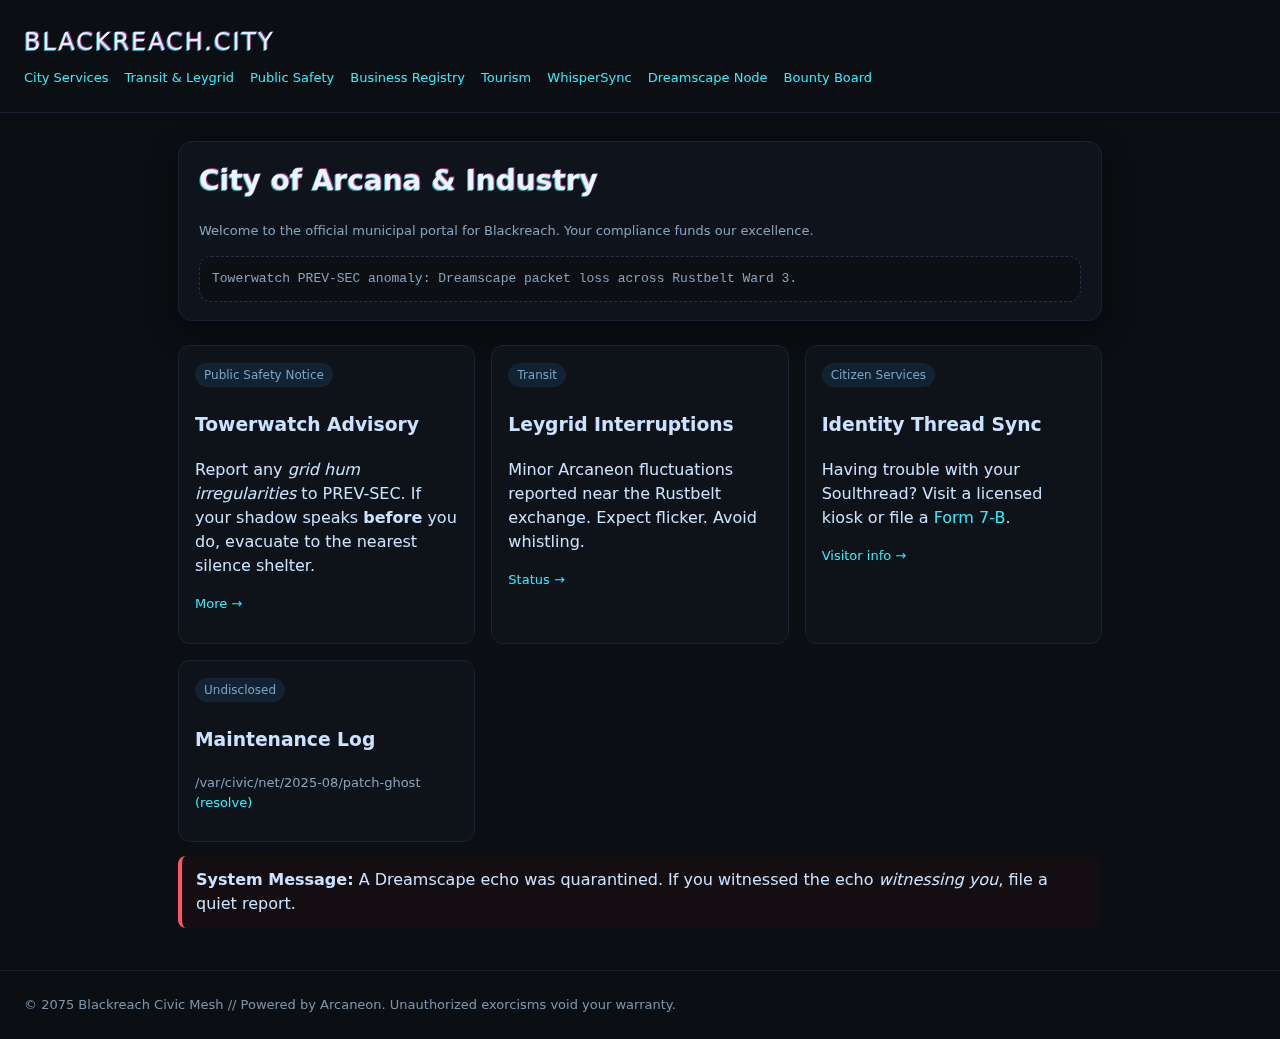
<file: index.html>
<!DOCTYPE html>
<html lang="en">
<head>
  <meta charset="utf-8" />
  <meta name="viewport" content="width=device-width, initial-scale=1" />
  <title>Blackreach City Portal</title>
  <link rel="stylesheet" href="/assets/css/style.css" />
  <script defer src="/assets/js/app.js"></script>
</head>
<body>
<header class="header">
  <div class="brand glitch" data-text="BLACKREACH.CITY">BLACKREACH.CITY</div>
  <nav class="nav small">
    <a href="/">City Services</a>
    <a href="/transit">Transit & Leygrid</a>
    <a href="/public-safety">Public Safety</a>
    <a href="/business">Business Registry</a>
    <a href="/tourism">Tourism</a>
    <a href="/feeds/whispersync/">WhisperSync</a>
    <a href="/dreamscape/">Dreamscape Node</a>
    <a href="/bounties/">Bounty Board</a>
  </nav>
</header>
<main class="main">
  <section class="hero">
    <h1 class="glitch" data-text="City of Arcana & Industry">City of Arcana & Industry</h1>
    <p class="small">Welcome to the official municipal portal for Blackreach. Your compliance funds our excellence.</p>
    <div class="ticker small" id="ticker">Loading civic updates…</div>
  </section>

  <div class="cardgrid">
    <div class="card">
      <div class="badge">Public Safety Notice</div>
      <h3>Towerwatch Advisory</h3>
      <p>Report any <em>grid hum irregularities</em> to PREV-SEC. If your shadow speaks <strong>before</strong> you do, evacuate to the nearest silence shelter.</p>
      <p class="small"><a href="/public-safety">More →</a></p>
    </div>
    <div class="card">
      <div class="badge">Transit</div>
      <h3>Leygrid Interruptions</h3>
      <p>Minor Arcaneon fluctuations reported near the Rustbelt exchange. Expect flicker. Avoid whistling.</p>
      <p class="small"><a href="/transit">Status →</a></p>
    </div>
    <div class="card">
      <div class="badge">Citizen Services</div>
      <h3>Identity Thread Sync</h3>
      <p>Having trouble with your Soulthread? Visit a licensed kiosk or file a <a href="/business">Form 7-B</a>.</p>
      <p class="small"><a href="/tourism">Visitor info →</a></p>
    </div>
    <div class="card">
      <div class="badge">Undisclosed</div>
      <h3>Maintenance Log</h3>
      <p class="small">/var/civic/net/2025-08/patch-ghost <a href="/feeds/whispersync/">(resolve)</a></p>
    </div>
  </div>

  <div class="notice">
    <strong>System Message:</strong> A Dreamscape echo was quarantined. If you witnessed the echo <em>witnessing you</em>, file a quiet report.
  </div>
</main>
<footer class="footer small">
  © 2075 Blackreach Civic Mesh // Powered by Arcaneon. Unauthorized exorcisms void your warranty.
</footer>
</body>
</html>
</file>
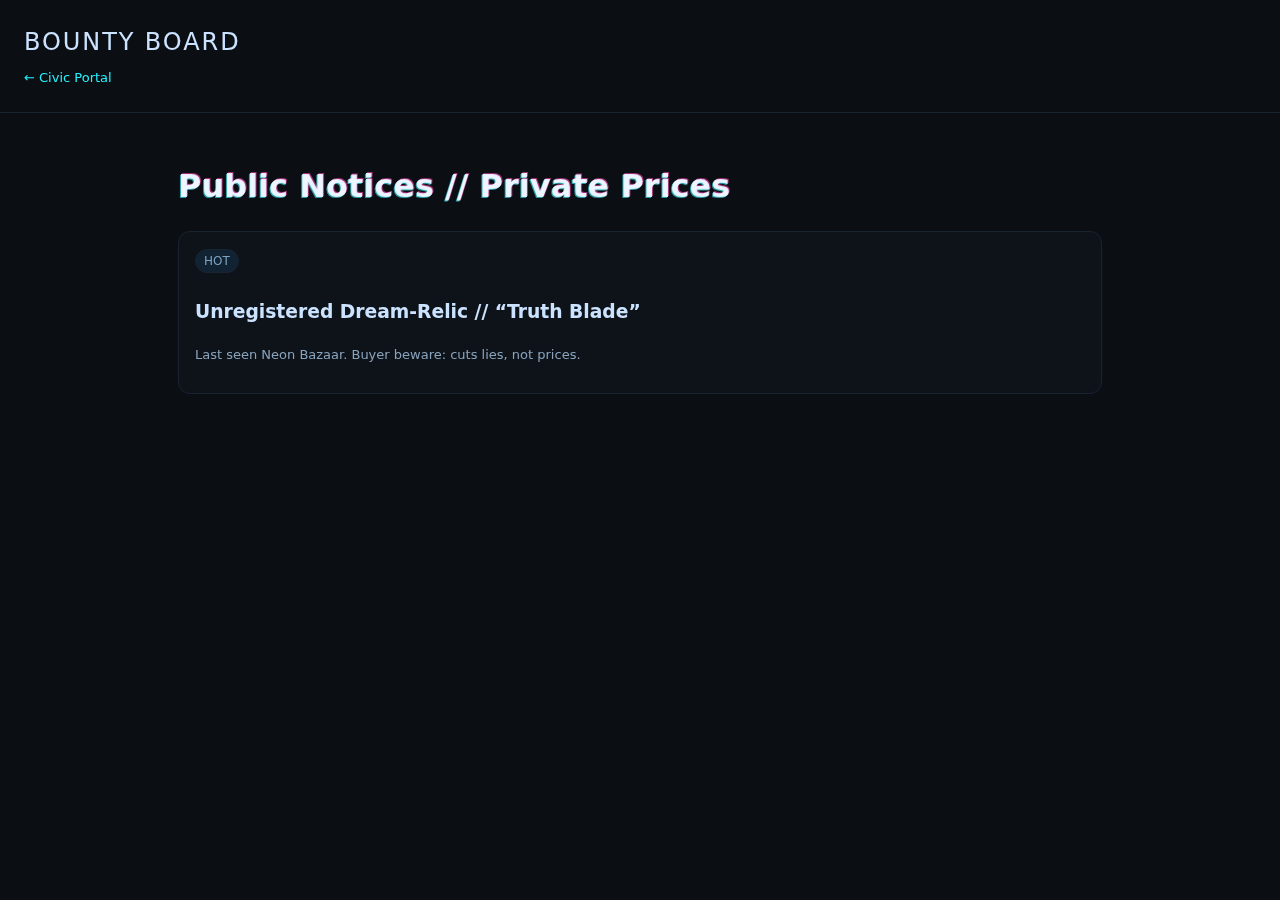
<file: bounties/index.html>
<!DOCTYPE html>
<html lang="en">
<head>
<meta charset="utf-8">
<meta name="viewport" content="width=device-width, initial-scale=1">
<title>Bounty Board</title>
<link rel="stylesheet" href="/assets/css/style.css">
</head>
<body>
<header class="header">
  <div class="brand">BOUNTY BOARD</div>
  <nav class="nav small"><a href="/">← Civic Portal</a></nav>
</header>
<main class="main">
  <h1 class="glitch" data-text="Public Notices // Private Prices">Public Notices // Private Prices</h1>
  <div class="card">
    <div class="badge">HOT</div>
    <h3>Unregistered Dream-Relic // “Truth Blade”</h3>
    <p class="small">Last seen Neon Bazaar. Buyer beware: cuts lies, not prices.</p>
  </div>
</main>
</body>
</html>
</file>
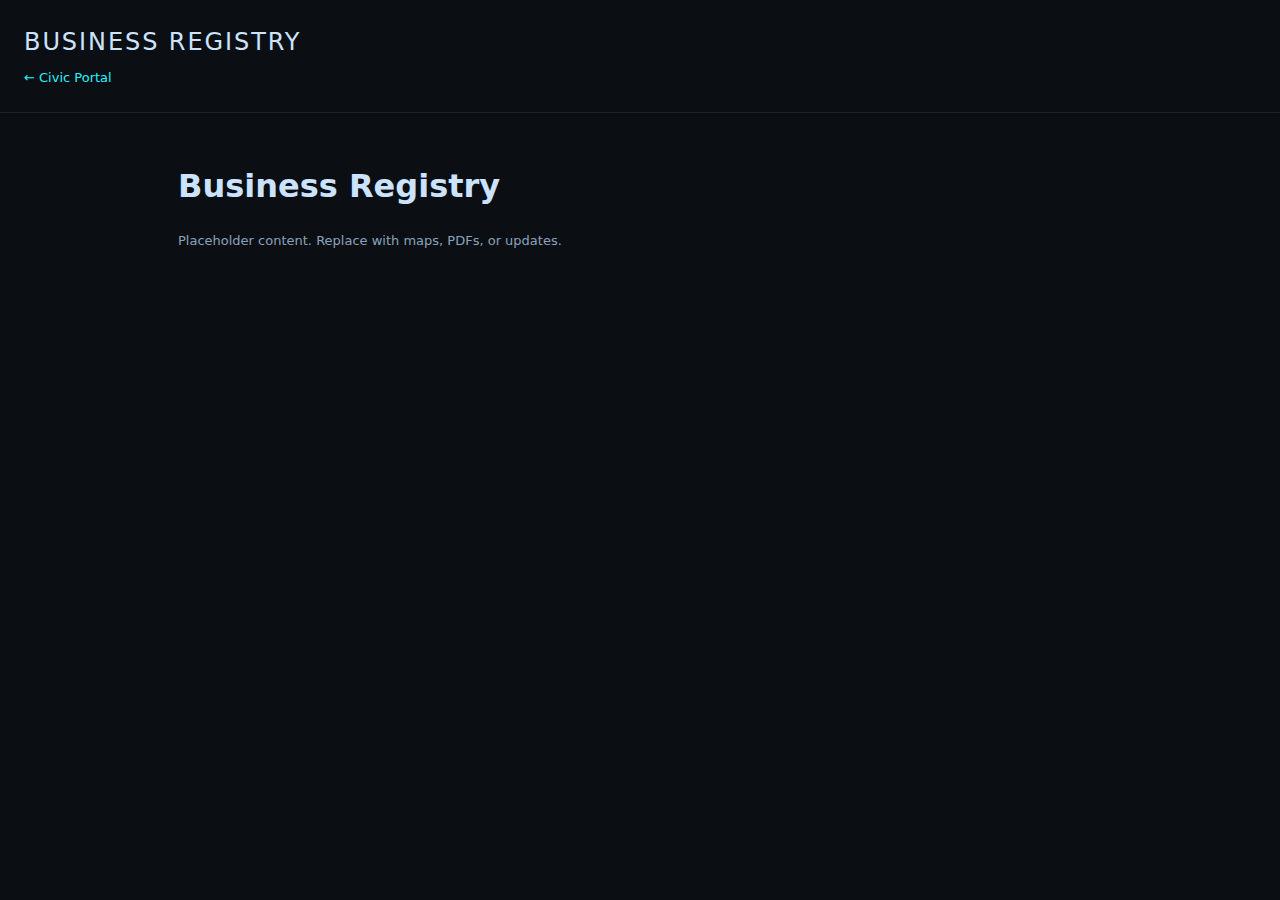
<file: business/index.html>
<!DOCTYPE html>
<html lang="en"><head>
<meta charset="utf-8"><meta name="viewport" content="width=device-width, initial-scale=1">
<title>Business Registry</title>
<link rel="stylesheet" href="/assets/css/style.css">
</head>
<body>
<header class="header">
  <div class="brand">Business Registry</div>
  <nav class="nav small"><a href="/">← Civic Portal</a></nav>
</header>
<main class="main">
  <h1>Business Registry</h1>
  <p class="small">Placeholder content. Replace with maps, PDFs, or updates.</p>
</main>
</body></html>
</file>
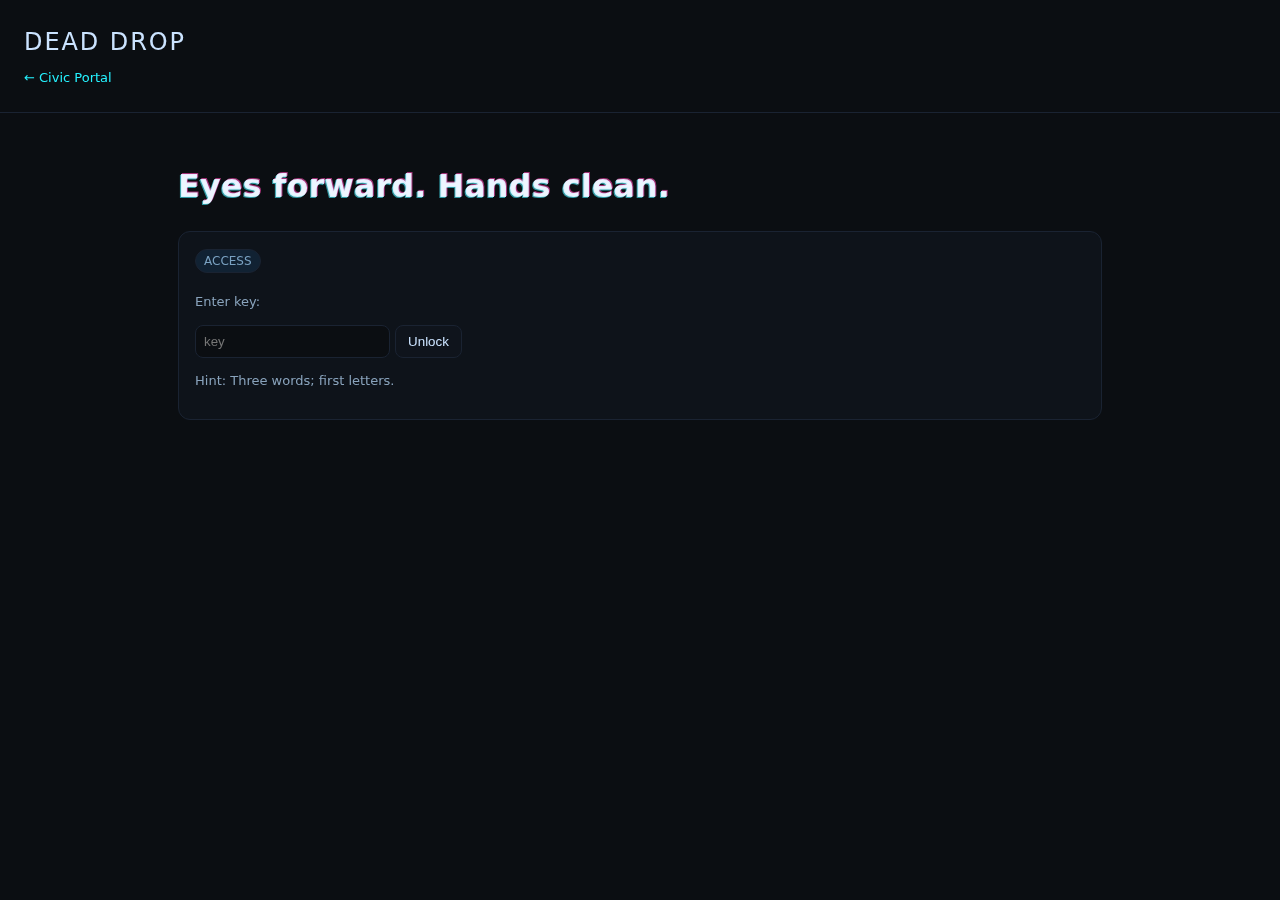
<file: deaddrop/index.html>
<!DOCTYPE html>
<html lang="en">
<head>
<meta charset="utf-8">
<meta name="viewport" content="width=device-width, initial-scale=1">
<title>Dead Drop</title>
<link rel="stylesheet" href="/assets/css/style.css">
<script>
function check(){
  const key = (document.getElementById('k').value||'').trim().toLowerCase().replace(/\s+/g,'');
  if(key==='ddp'){ // Dreams Don't Patch -> D D P -> ddp
    document.getElementById('ok').style.display='block';
    document.getElementById('form').style.display='none';
  } else {
    alert('invalid key');
  }
}
</script>
</head>
<body>
<header class="header">
  <div class="brand">DEAD DROP</div>
  <nav class="nav small"><a href="/">← Civic Portal</a></nav>
</header>
<main class="main">
  <h1 class="glitch" data-text="Eyes forward. Hands clean.">Eyes forward. Hands clean.</h1>
  <div id="form" class="card">
    <div class="badge">ACCESS</div>
    <p class="small">Enter key:</p>
    <input id="k" placeholder="key" style="padding:8px;border-radius:8px;border:1px solid #1a2332;background:#0b0e12;color:#cbe3ff">
    <button onclick="check()" style="padding:8px 12px;border-radius:8px;border:1px solid #1a2332;background:#0f141c;color:#cbe3ff;cursor:pointer">Unlock</button>
    <p class="small">Hint: Three words; first letters.</p>
  </div>
  <div id="ok" class="card" style="display:none">
    <div class="badge">DROP // 1</div>
    <h3>Launch Bonus</h3>
    <p class="small">Award your crew: 1 banked Flashback next session.</p>
    <pre class="small">NPC Contact: Jax Verge (Fixer)
Channel: whispersync@blackreach.city
Note: “You’re on the list now.”</pre>
  </div>
</main>
</body>
</html>
</file>
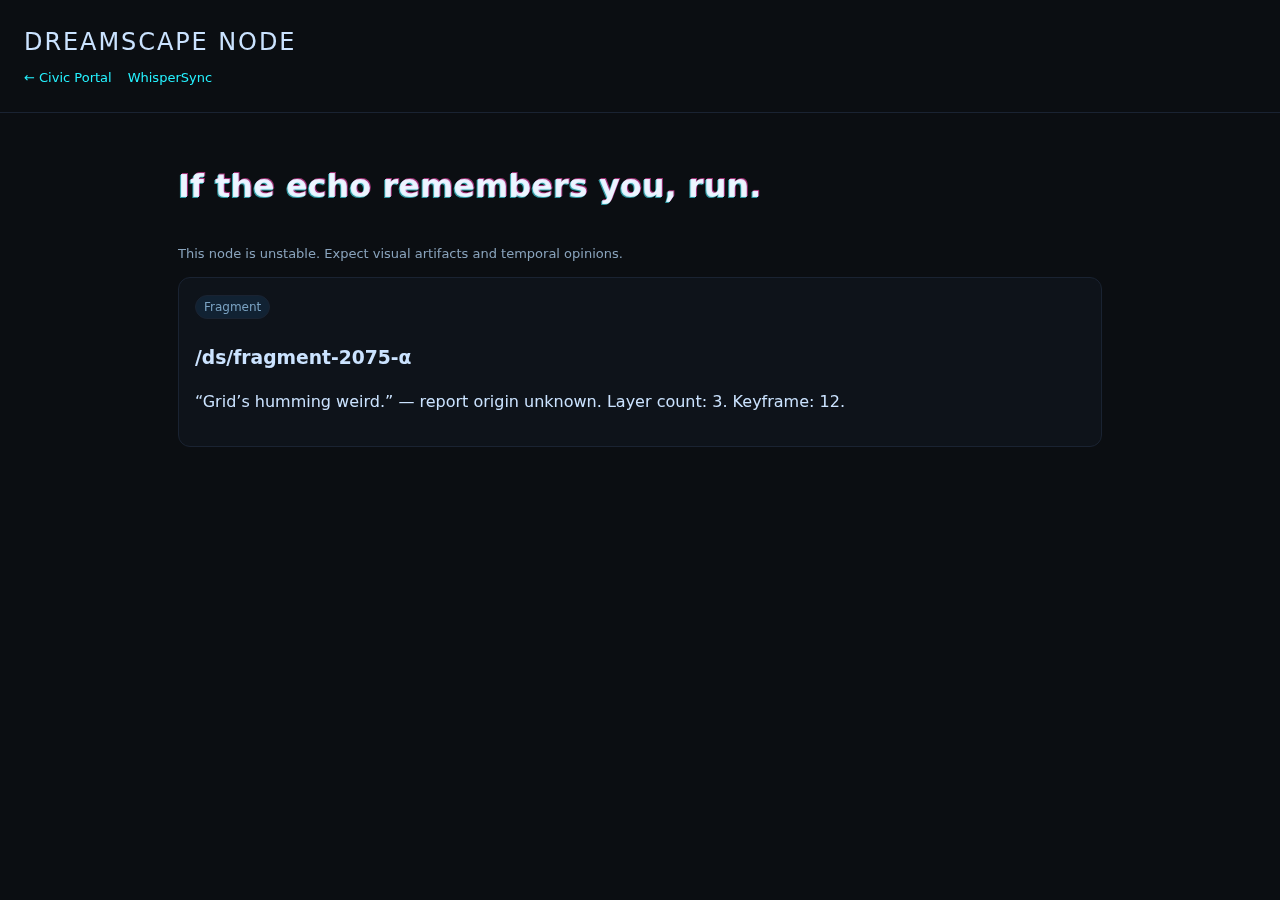
<file: dreamscape/index.html>
<!DOCTYPE html>
<html lang="en">
<head>
<meta charset="utf-8">
<meta name="viewport" content="width=device-width, initial-scale=1">
<title>Dreamscape Node</title>
<link rel="stylesheet" href="/assets/css/style.css">
</head>
<body>
<header class="header">
  <div class="brand">DREAMSCAPE NODE</div>
  <nav class="nav small">
    <a href="/">← Civic Portal</a>
    <a href="/feeds/whispersync/">WhisperSync</a>
  </nav>
</header>
<main class="main">
  <h1 class="glitch" data-text="If the echo remembers you, run.">If the echo remembers you, run.</h1>
  <p class="small">This node is unstable. Expect visual artifacts and temporal opinions.</p>
  <div class="card">
    <div class="badge">Fragment</div>
    <h3>/ds/fragment-2075-α</h3>
    <p>“Grid’s humming weird.” — report origin unknown. Layer count: 3. Keyframe: 12.</p>
  </div>
</main>
</body>
</html>
</file>
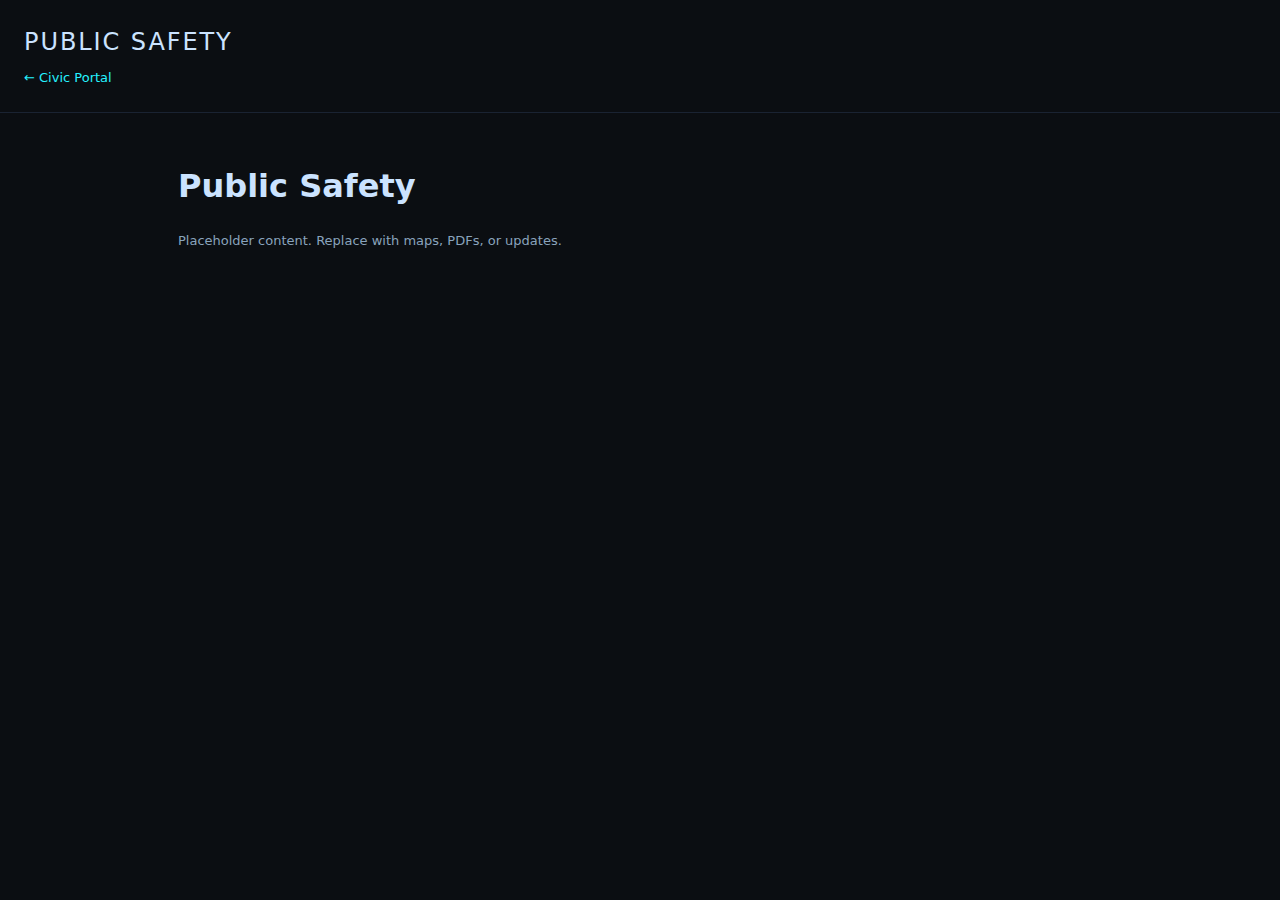
<file: public-safety/index.html>
<!DOCTYPE html>
<html lang="en"><head>
<meta charset="utf-8"><meta name="viewport" content="width=device-width, initial-scale=1">
<title>Public Safety</title>
<link rel="stylesheet" href="/assets/css/style.css">
</head>
<body>
<header class="header">
  <div class="brand">Public Safety</div>
  <nav class="nav small"><a href="/">← Civic Portal</a></nav>
</header>
<main class="main">
  <h1>Public Safety</h1>
  <p class="small">Placeholder content. Replace with maps, PDFs, or updates.</p>
</main>
</body></html>
</file>
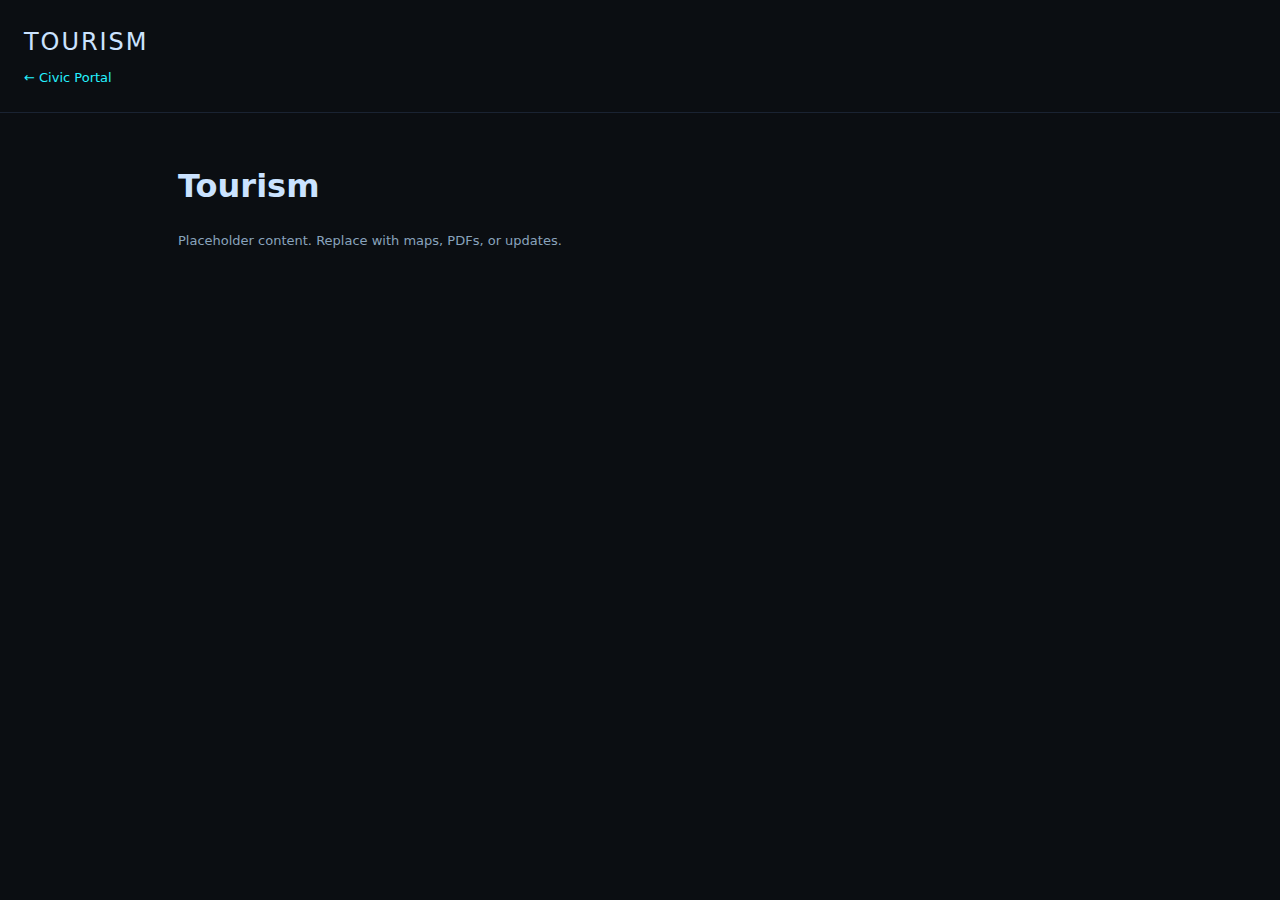
<file: tourism/index.html>
<!DOCTYPE html>
<html lang="en"><head>
<meta charset="utf-8"><meta name="viewport" content="width=device-width, initial-scale=1">
<title>Tourism</title>
<link rel="stylesheet" href="/assets/css/style.css">
</head>
<body>
<header class="header">
  <div class="brand">Tourism</div>
  <nav class="nav small"><a href="/">← Civic Portal</a></nav>
</header>
<main class="main">
  <h1>Tourism</h1>
  <p class="small">Placeholder content. Replace with maps, PDFs, or updates.</p>
</main>
</body></html>
</file>
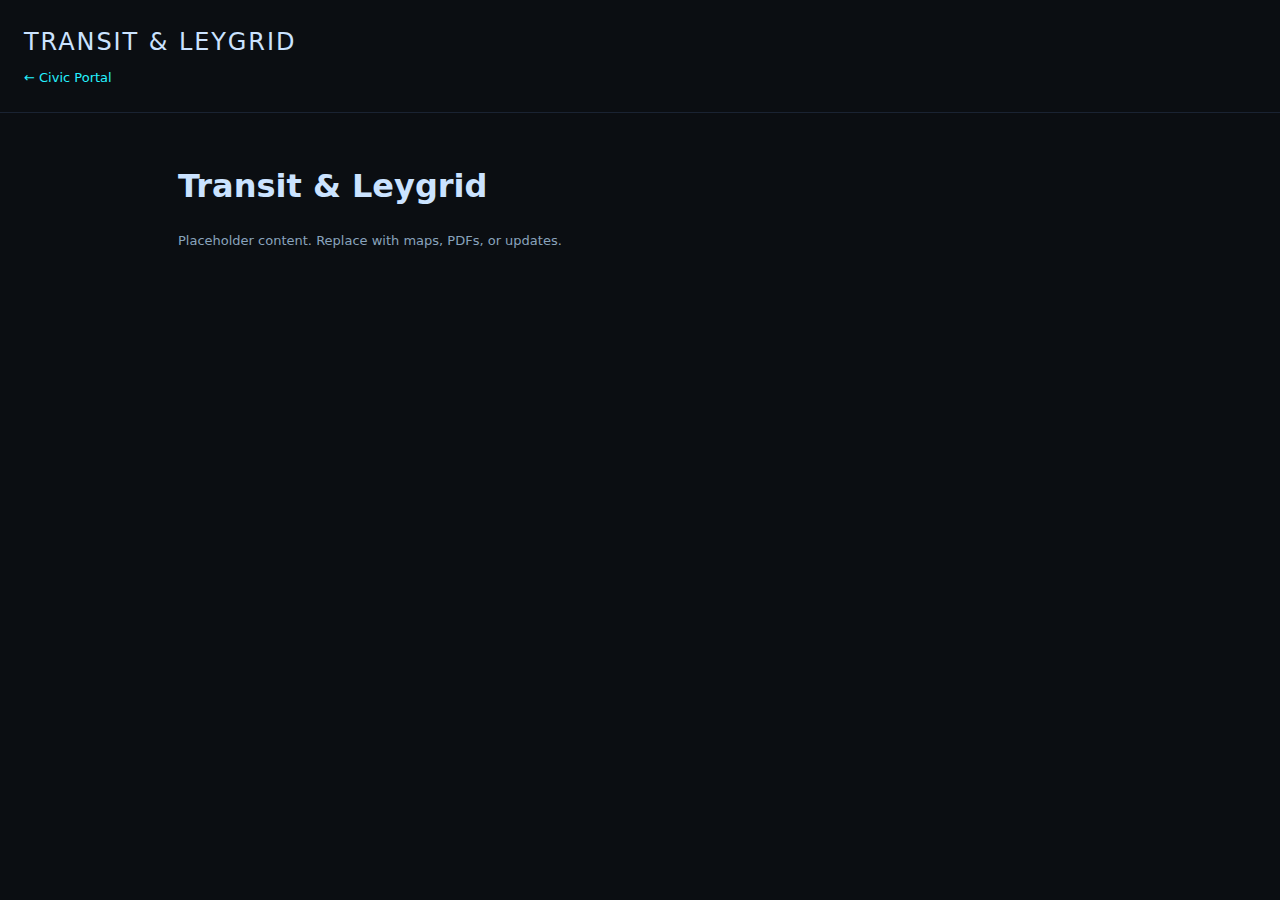
<file: transit/index.html>
<!DOCTYPE html>
<html lang="en"><head>
<meta charset="utf-8"><meta name="viewport" content="width=device-width, initial-scale=1">
<title>Transit & Leygrid</title>
<link rel="stylesheet" href="/assets/css/style.css">
</head>
<body>
<header class="header">
  <div class="brand">Transit & Leygrid</div>
  <nav class="nav small"><a href="/">← Civic Portal</a></nav>
</header>
<main class="main">
  <h1>Transit & Leygrid</h1>
  <p class="small">Placeholder content. Replace with maps, PDFs, or updates.</p>
</main>
</body></html>
</file>
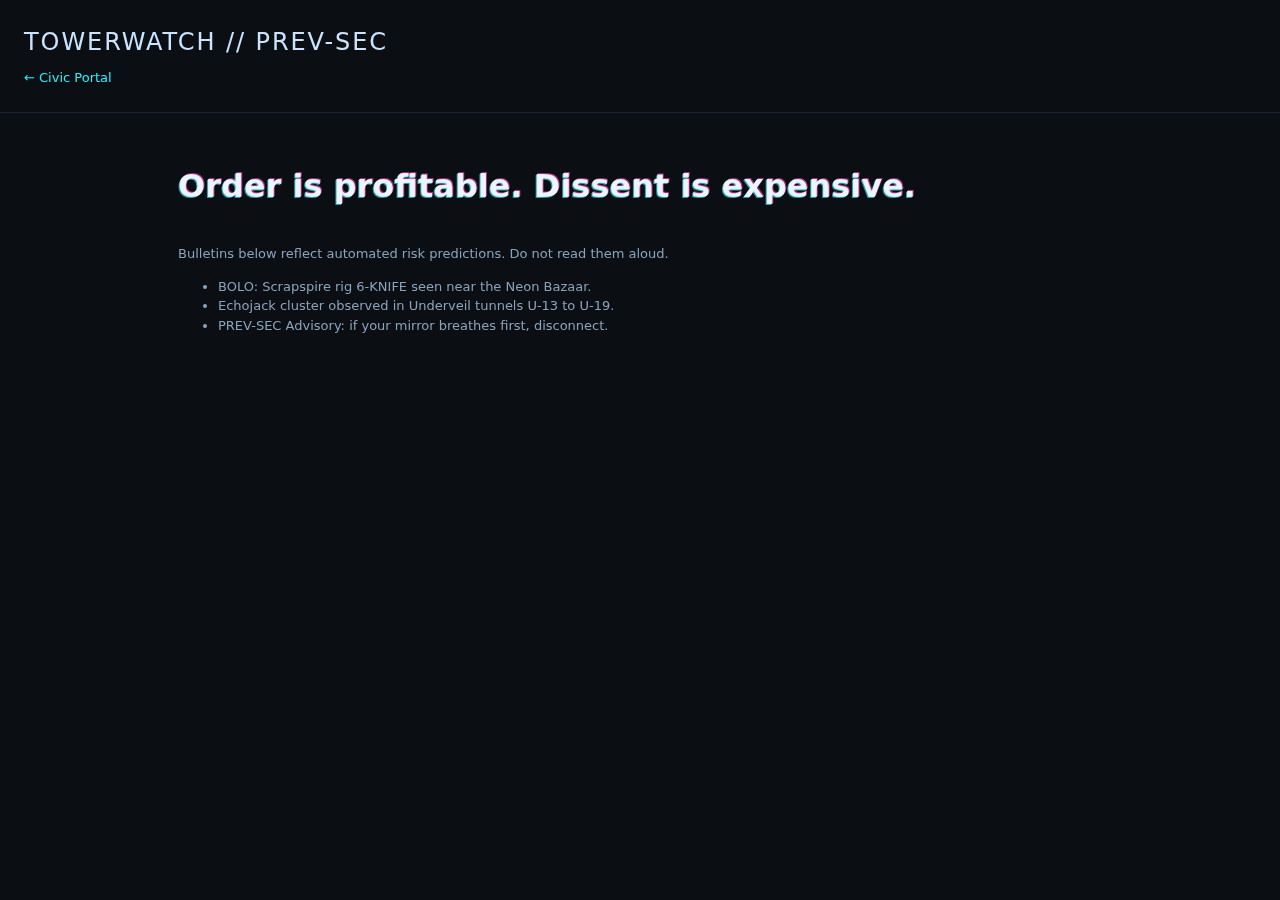
<file: feeds/towerwatch/index.html>
<!DOCTYPE html>
<html lang="en">
<head>
<meta charset="utf-8">
<meta name="viewport" content="width=device-width, initial-scale=1">
<title>Towerwatch // PREV-SEC</title>
<link rel="stylesheet" href="/assets/css/style.css">
</head>
<body>
<header class="header">
  <div class="brand">TOWERWATCH // PREV-SEC</div>
  <nav class="nav small"><a href="/">← Civic Portal</a></nav>
</header>
<main class="main">
  <h1 class="glitch" data-text="Order is profitable. Dissent is expensive.">Order is profitable. Dissent is expensive.</h1>
  <p class="small">Bulletins below reflect automated risk predictions. Do not read them aloud.</p>
  <ul class="small">
    <li>BOLO: Scrapspire rig 6-KNIFE seen near the Neon Bazaar.</li>
    <li>Echojack cluster observed in Underveil tunnels U-13 to U-19.</li>
    <li>PREV-SEC Advisory: if your mirror breathes first, disconnect.</li>
  </ul>
</main>
</body>
</html>
</file>
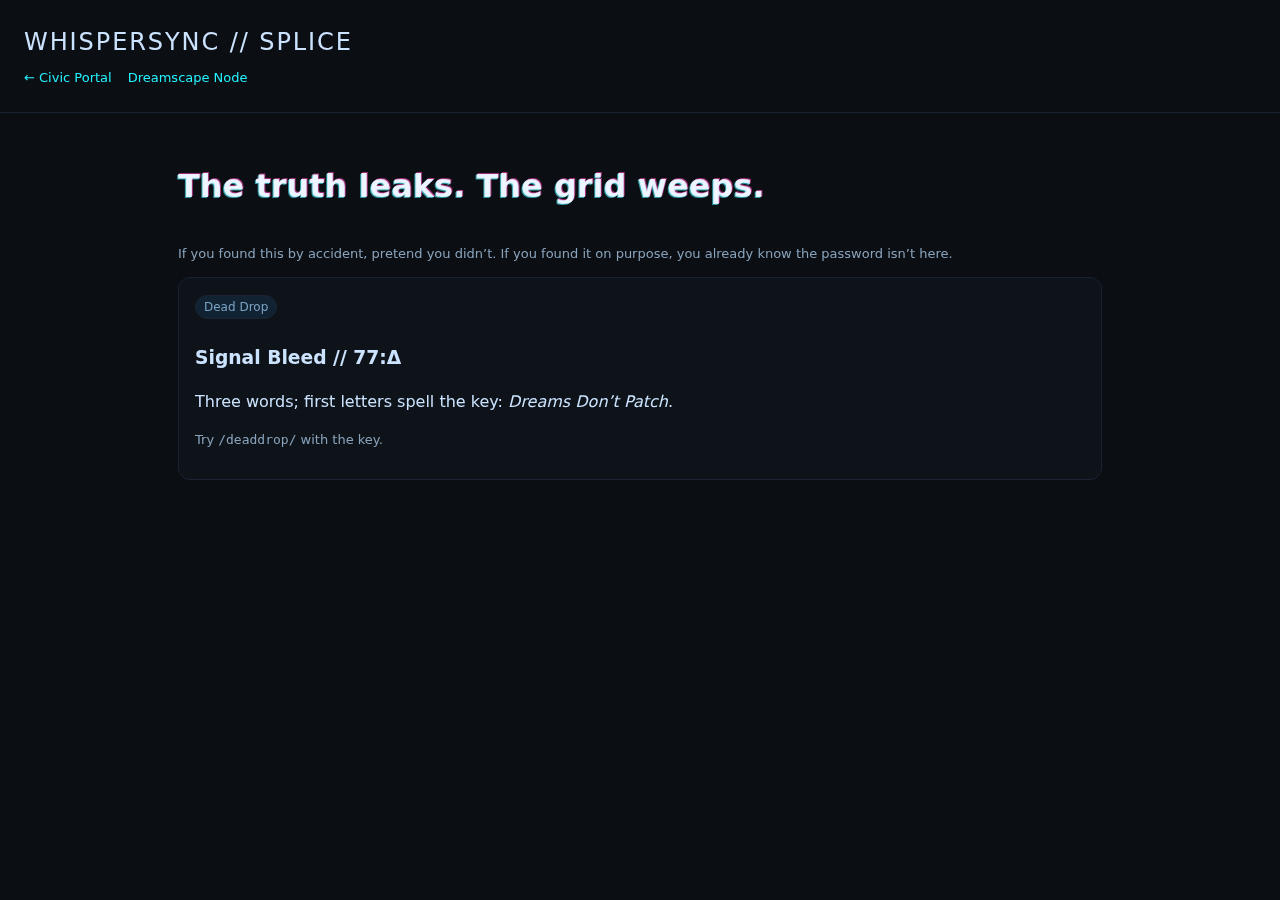
<file: feeds/whispersync/index.html>
<!DOCTYPE html>
<html lang="en">
<head>
  <meta charset="utf-8">
  <meta name="viewport" content="width=device-width, initial-scale=1">
  <title>WhisperSync // leaked</title>
  <link rel="stylesheet" href="/assets/css/style.css">
</head>
<body>
<header class="header">
  <div class="brand">WHISPERSYNC // splice</div>
  <nav class="nav small">
    <a href="/">← Civic Portal</a>
    <a href="/dreamscape/">Dreamscape Node</a>
  </nav>
</header>
<main class="main">
  <h1 class="glitch" data-text="The truth leaks. The grid weeps.">The truth leaks. The grid weeps.</h1>
  <p class="small">If you found this by accident, pretend you didn’t. If you found it on purpose, you already know the password isn’t here.</p>
  <div class="card">
    <div class="badge">Dead Drop</div>
    <h3>Signal Bleed // 77:Δ</h3>
    <p>Three words; first letters spell the key: <em>Dreams Don’t Patch</em>.</p>
    <p class="small">Try <code>/deaddrop/</code> with the key.</p>
  </div>
</main>
</body>
</html>
</file>
<file: assets/css/style.css>
:root { --bg:#0b0e12; --fg:#cbe3ff; --accent:#25f2ff; --warn:#ff5468; --muted:#7aa2c2; }
*{box-sizing:border-box}
html,body{margin:0;padding:0;background:var(--bg);color:var(--fg);font:16px/1.5 ui-sans-serif,system-ui,Segoe UI,Roboto,Ubuntu,"Helvetica Neue",Arial}
a{color:var(--accent);text-decoration:none}
a:hover{text-decoration:underline}
.header{padding:24px;border-bottom:1px solid #1a2332;background:linear-gradient(90deg,#0b0e12,#0b0e12 70%,#0b0e12a0)}
.brand{font-size:24px;letter-spacing:.08em;text-transform:uppercase}
.nav{margin-top:8px;display:flex;gap:16px;flex-wrap:wrap}
.main{max-width:980px;margin:0 auto;padding:28px}
.hero{padding:18px 20px;border:1px solid #1a2332;border-radius:14px;background:#0f141c;box-shadow:0 10px 30px #00000066}
.hero h1{margin:0 0 6px 0;font-size:28px}
.ticker{margin-top:16px;padding:12px;border:1px dashed #263246;background:#0b0e12a6;border-radius:12px;font-family:ui-monospace,Consolas,monospace}
.cardgrid{display:grid;grid-template-columns:repeat(auto-fit,minmax(240px,1fr));gap:16px;margin-top:24px}
.card{padding:16px;border:1px solid #1a2332;border-radius:12px;background:#0e131a}
.badge{display:inline-block;padding:2px 8px;border-radius:999px;background:#112233;border:1px solid #1a2332;color:var(--muted);font-size:12px;margin-bottom:6px}
.footer{padding:24px;border-top:1px solid #1a2332;color:#7aa2c2;font-size:14px;opacity:.9}
.glitch{position:relative;display:inline-block}
.glitch::before,.glitch::after{content:attr(data-text);position:absolute;left:0;top:0;clip-path:inset(0 0 0 0);}
.glitch::before{transform:translate(1px,-1px);color:#ff3cac;opacity:.6;mix-blend-mode:screen}
.glitch::after{transform:translate(-1px,1px);color:#3cf0ff;opacity:.6;mix-blend-mode:screen}
.notice{border-left:4px solid var(--warn);padding:12px 14px;background:#140d12;border-radius:8px;margin:14px 0}
.small{font-size:13px;color:#89a3bc}
pre{overflow:auto;background:#0b0e12;border:1px solid #1a2332;border-radius:10px;padding:12px}
</file>
